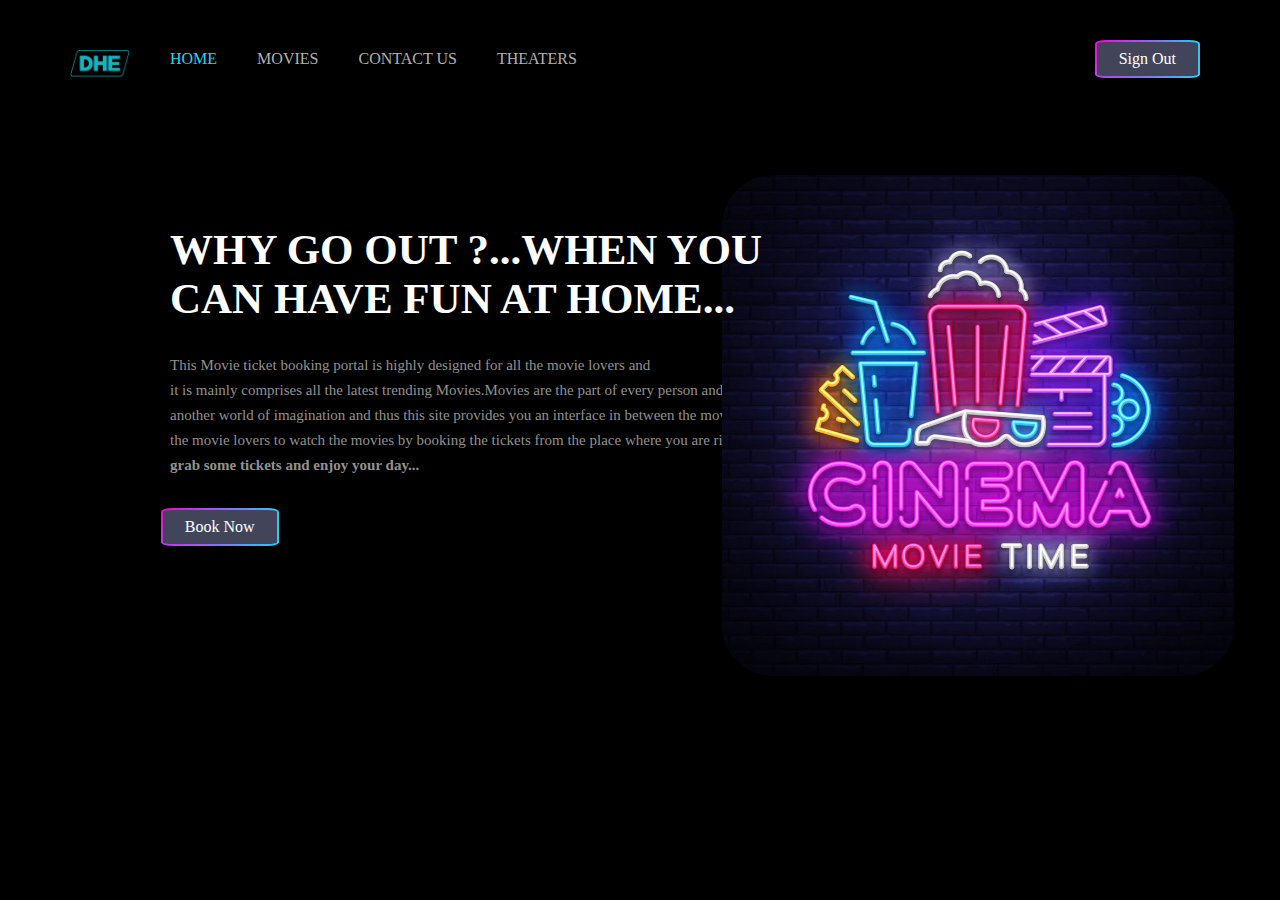
<file: index.html>
<!DOCTYPE html>
<html>
<head>
	<title>Online Movie Ticket Booking</title>
	<link rel="stylesheet" type="text/css" href="CSS/style.css">
</head>
<body bgcolor="black">
	<div class="container">
		<div class="menu">
			<ul>
				<li><img src="images/logo.png" class="logo"></li>
				<li class="active">HOME</li>
				<li href="movies.html">MOVIES</li>
				<li>CONTACT US</li>
				<li>THEATERS</li>
				<li><a href="login.html" class="sign"><span>Sign Out</span></a></li>
			</ul>
		</div>
		<div class="ban">
			<div class="app">
				<h1>WHY GO OUT ?...WHEN YOU CAN HAVE FUN AT HOME...</h1>
				<p>This Movie ticket booking portal is highly designed for all the movie lovers and<br>it is mainly comprises all the latest trending Movies.Movies are the part of every person and they take us to another world of imagination and thus this site provides you an interface in between the movie theaters and the movie lovers to watch the movies by booking the tickets from the place where you are right now... <b>so go grab some tickets and enjoy your day...</b></p>
				<div class="btn">
						<a href="movies.html" class="btne"><span>Book Now</span></a>
				</div>

			</div>
			<div class="apic">
				<img src="images/pic2.jpg">
			</div>
		</div>
	</div>

</body>
</html>
</file>
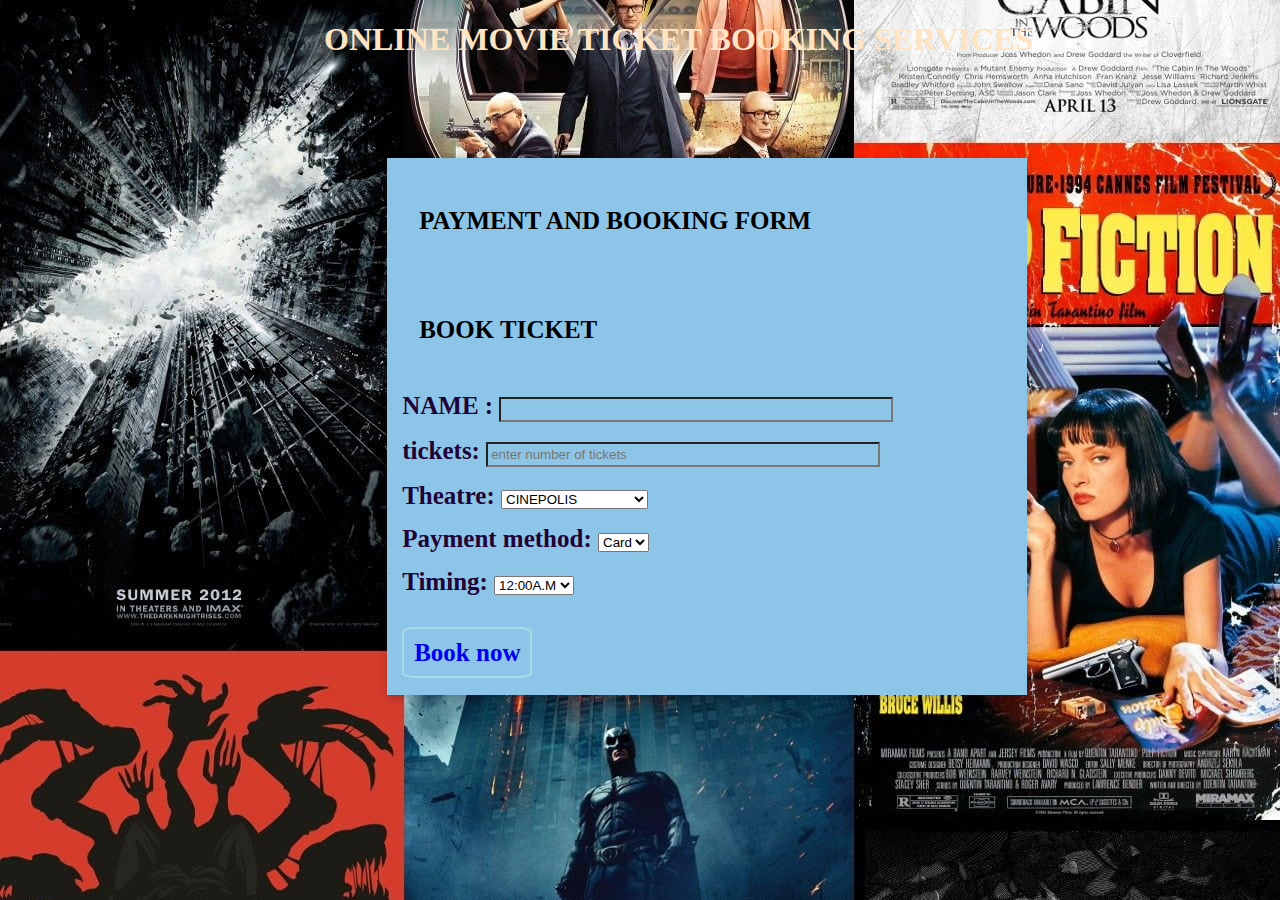
<file: paymentinfo.html>
<!DOCTYPE html>
<html>
<head>
	<title>payment</title>
	<link rel="stylesheet" type="text/css" href="CSS/pm.css">
</head>
<body style="background-image:url(images/pxfuel.jpg)">
  
	<span><h1 style="color:bisque">ONLINE MOVIE TICKET BOOKING SERVICES</h1></span>
<div class="card">
	<h4>
  PAYMENT AND BOOKING FORM</h4>
  <div class="container">
    <h4><b>BOOK TICKET</b></h4>
    <div>
    <label>NAME  :           </label>              <input type="text" class="nm"><br></div><div>
    <label>tickets:             </label>          <input type="text" class="nm" placeholder="enter number of tickets"><br></div><div>
    <label>Theatre:</label>          <select id="cars" name="cars"><br>
  <option value="volvo">CINEPOLIS</option>
  <option value="saab">INOX SOUTH CITY</option>
  <option value="fiat">MANI SQUARE PVR</option>
  <option value="audi">INOX QUEST MALL</option>
</select><br></div><div>
    <label>Payment method:</label>       <select id="cars" name="cars">
  <option value="cash">Card</option>
  <option value="card">UPI</option>
</select><br></div><div>
    <label>Timing:</label>          <select id="cars" name="cars">
  <option value="volvo">12:00A.M</option>
  <option value="saab">3:00P.M</option>
  <option value="fiat">6:00P.M</option>
  <option value="audi">9:00P.M</option>
</select></div>

<br>
<div>
    <a href="seat.html" class="btne"><span>Book now</span></a></div>
    <br>
  </div>
</div>
</body>
</html>
</file>
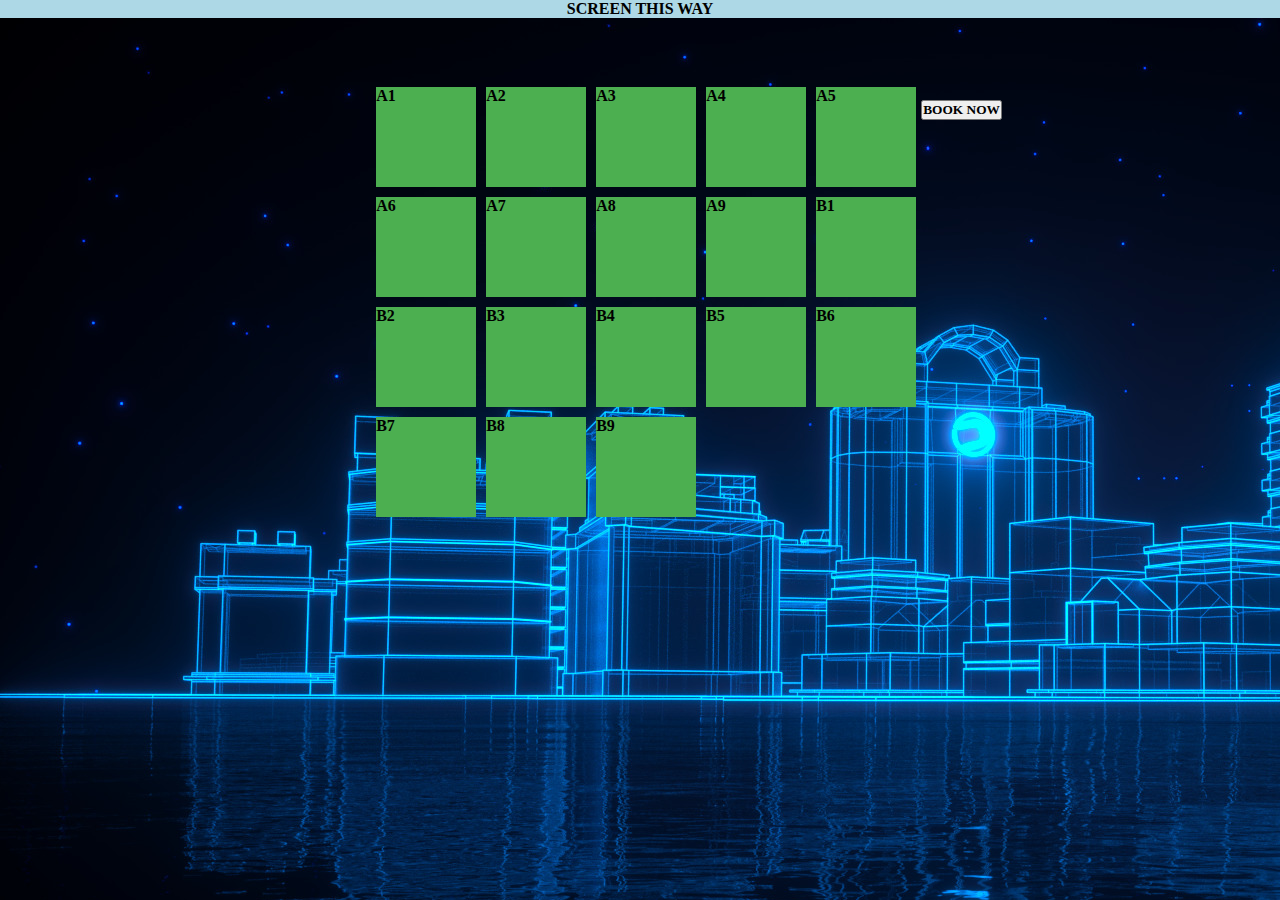
<file: seat.html>
<!DOCTYPE html>
<html>
<head>
  <title>Seat Booking</title>
  <link rel="stylesheet" type="text/css" href="CSS/seat.css">
  <script type="text/javascript">
    function myfun(){
      alert("TICKETS BOOKED SUCCESSFULLY");
    }
  </script>

</head>
<body background="images/back.jpg">
<form id="reservation" method="post" action="index.html">
  <div class="se">SCREEN THIS WAY</div>
    <section id="seats">
      <input id="seat-1" class="seat-select" type="checkbox" value="1" name="seat[]" />
      <label for="seat-1" class="seat">A1</label>
      <input id="seat-2" class="seat-select" type="checkbox" value="2" name="seat[]" />
      <label for="seat-2" class="seat">A2</label>
      <input id="seat-3" class="seat-select" type="checkbox" value="3" name="seat[]" />
      <label for="seat-3" class="seat">A3</label>
      <input id="seat-4" class="seat-select" type="checkbox" value="4" name="seat[]" />
      <label for="seat-4" class="seat">A4</label>
      <input id="seat-5" class="seat-select" type="checkbox" value="5" name="seat[]" />
      <label for="seat-5" class="seat">A5</label>
      <input id="seat-6" class="seat-select" type="checkbox" value="6" name="seat[]" />
      <label for="seat-6" class="seat">A6</label>
      <input id="seat-7" class="seat-select" type="checkbox" value="7" name="seat[]" />
      <label for="seat-7" class="seat">A7</label>
      <input id="seat-8" class="seat-select" type="checkbox" value="8" name="seat[]" />
      <label for="seat-8" class="seat">A8</label>
      <input id="seat-9" class="seat-select" type="checkbox" value="10" name="seat[]" />
      <label for="seat-9" class="seat">A9</label>
      <input id="seat-10" class="seat-select" type="checkbox" value="11" name="seat[]" />
      <label for="seat-10" class="seat">B1</label>
      <input id="seat-11" class="seat-select" type="checkbox" value="12" name="seat[]" />
      <label for="seat-11" class="seat">B2</label>
      <input id="seat-12" class="seat-select" type="checkbox" value="13" name="seat[]" />
      <label for="seat-12" class="seat">B3</label>
      <input id="seat-13" class="seat-select" type="checkbox" value="14" name="seat[]" />
      <label for="seat-13" class="seat">B4</label>
      <input id="seat-14" class="seat-select" type="checkbox" value="15" name="seat[]" />
      <label for="seat-14" class="seat">B5</label>
      <input id="seat-15" class="seat-select" type="checkbox" value="16" name="seat[]" />
      <label for="seat-15" class="seat">B6</label>
      <input id="seat-16" class="seat-select" type="checkbox" value="17" name="seat[]" />
      <label for="seat-16" class="seat">B7</label>
      <input id="seat-17" class="seat-select" type="checkbox" value="18" name="seat[]" />
      <label for="seat-17" class="seat">B8</label>
      <input id="seat-18" class="seat-select" type="checkbox" value="19" name="seat[]" />
      <label for="seat-18" class="seat">B9</label>
    </section><br>
    <button type="submit" onclick="myfun()">BOOK NOW</button>
  </form>
</body>
</html>
</file>
<file: CSS/style.css>
*{
	margin:0;
	padding:0;
	font-family:cursive;
	
}

#id1{
	margin-top:-34%;
	margin-left:30%;
}
#id2{
	margin-top:-34%;
	margin-left:60%;
}

.hh{
	color:lightblue;
		letter-spacing: 7px;
}
.card {
width:340px;
color:white;
  box-shadow: 0 4px 8px 0 rgba(0,0,0,0.2);
  transition: 0.3s;
}

.card:hover {
  box-shadow: 0 8px 16px 0 rgba(0,0,0,0.2);
}

.contain {
  padding: 2px 16px;
}

.container{
	width:100%;
	height:100%;
}
.menu ul{
	display: inline-flex;
	margin:50px;
}
.menu ul li{
	list-style: none;
	margin:0 20px;
	color:#b2b1b1;
	cursor: pointer;
}
.logo{
	width:60px;
}
.active{
	color:#19dafa !important;
}
.menu ul li:hover{
	color:#19dafa !important;
}
.sign{

	text-decoration: none;
	top:40px;
	right:80px;
	border-radius:10%;
	position:absolute;
	color:white;
	border:2px solid transparent;
	background-image: linear-gradient(#42455a,#42455a),radial-gradient(circle at top left,#fd00da,#19d7f8);
	background-origin:border-box;
	background-clip: content-box,border-box;

}
.sign span{
	display: block;
	padding:8px 22px;
}
.btne span{
	display: block;
	padding:8px 22px;
}
.sign:hover{
	transition: all 1s;
	color:pink;
	font-weight: bolder;
	letter-spacing: 5px;
}
.btne:hover{
	transition: all 1s;
	color:pink;
	font-weight: bolder;
	letter-spacing: 5px;
}
.btn{
	float:left;
}
.btne{
	margin-left:3%;
	text-decoration: none;
	border-radius:10%;
	position:absolute;
	color:white;
	border:2px solid transparent;
	background-image: linear-gradient(#42455a,#42455a),radial-gradient(circle at top left,#fd00da,#19d7f8);
	background-origin:border-box;
	background-clip: content-box,border-box;

}
.ban{
	width:80%;
	height:70%;
	top:25%;
	left:130px;
	position:absolute;
	color:#fff;
}
.app{
	width:50%;
	float:left;
}
.app h1{
	font-size: 43px;
	width: 640px;
	position: relative;
	margin-left:40px;
}
.app p{
	font-size: 15px;
	width: 650px;
	margin:30px 0px 30px 40px;
	line-height: 25px;
	color:#919191;
}
.apic{
	width:50%;
	float:right;
	
}
.apic img{
	width:100%;
	margin-top:-50px;
	margin-left:80px;
	border-radius: 10%;
}
</file>
<file: CSS/pm.css>
.card {
	margin-top: 100px;
	margin-left:30%;
	background-color: rgb(141, 197, 232);
width:640px;
color:black;
  box-shadow: 0 4px 8px 0 rgba(0,0,0,0.2);
  transition: 0.3s;
}
h1{
	margin-left:25%;
	font-family: verdana;
	font-weight: bolder;
}
.card:hover {
  box-shadow: 0 8px 16px 0 rgba(0,0,0,0.2);
}
h4{
margin-left:5%;
}

.contain {
  padding: 2px 16px;
}
div{
	padding-top:15px;
	font-family:verdana;
	font-size: 25px;

}
label{
	margin-left:15px;
	font-weight: bolder;
	color:rgb(32, 2, 55);

}

.nm{
	width:60%;
	padding:3px;
	background-color:transparent;
}
.btne{
	margin-left:15px;
	text-decoration: none;
	border:2px solid lightblue;
	padding:10px;
	border-radius: 10%;
	font-weight: bolder;
}.btne:hover{
	transition: 1s all;
	letter-spacing: 7px;
}
</file>
<file: CSS/seat.css>
* {
    margin: 0;
    padding: 0;
    font-family: verdana;
    font-weight:bold;
}

.seat {
    float: left;
    display: block;
    margin: 5px;
    background: #4CAF50;
    width: 100px;
    height: 100px;
    cursor:pointer;
}
section{
    width:50%;
    margin-left:29%;
    margin-top: 5%;
}
.se{
    text-align: center;
    background-color:lightblue;
}

.seat-select {
    display: none;
}

.seat-select:checked+.seat {
    background: #F44336;
}
.card {
width:340px;
color:white;
  box-shadow: 0 4px 8px 0 rgba(0,0,0,0.2);
  transition: 0.3s;
}

.card:hover {
  box-shadow: 0 8px 16px 0 rgba(0,0,0,0.2);
}

.contain {
  padding: 2px 16px;
}
</file>
